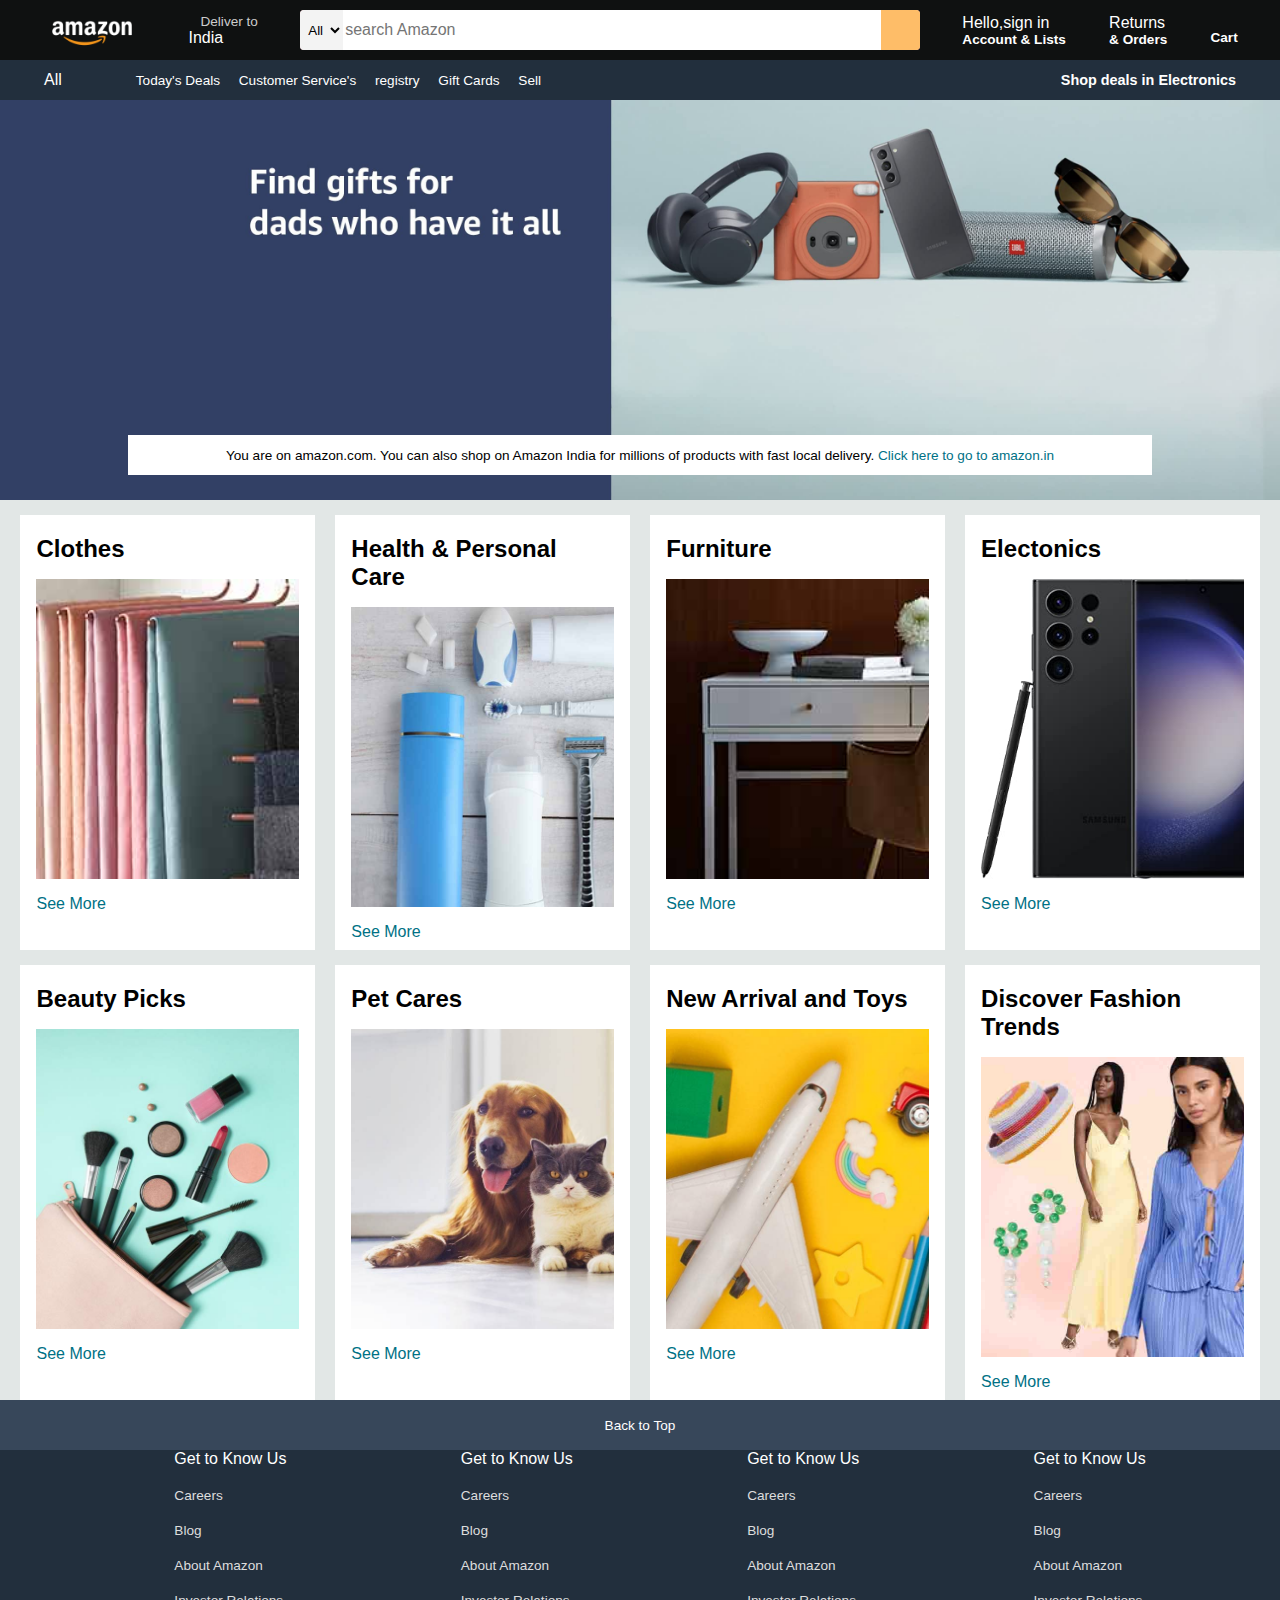
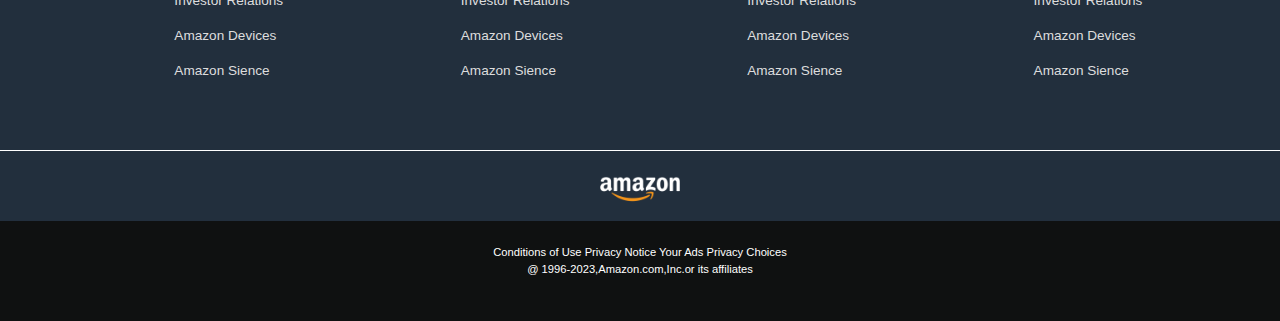
<file: projectHtml.html>
<!DOCTYPE html>
<html lang="en">
<head>
    <meta charset="UTF-8">
    <meta name="viewport" content="width=device-width, initial-scale=1.0">
    <title>Amazon</title>
    <link rel="stylesheet" href="https://cdnjs.cloudflare.com/ajax/libs/font-awesome/6.4.2/css/all.min.css" integrity="sha512-z3gLpd7yknf1YoNbCzqRKc4qyor8gaKU1qmn+CShxbuBusANI9QpRohGBreCFkKxLhei6S9CQXFEbbKuqLg0DA==" crossorigin="anonymous" referrerpolicy="no-referrer" />
    <link rel="stylesheet" href="projectcss.css">
</head>
<body>
    <header>
        <div class="navbar">
            <div class="nav-logo border">
                <div class="logo">
                   </div>
                </div>
            <div class="nav-address border">
                <p class="add-first">Deliver to</p>
                <div class="add-icon">
                    <i class="fa-solid fa-location-dot"></i>
                    <p class="add-second">India</p>
            </div>
            </div>
            <div class="nav-search">

                <select class="search-select">
                    <option>All</option>  
                </select>
                <input placeholder="search Amazon" class="search-input">
                <div class="search-icon">
                    <i class="fa-solid fa-magnifying-glass"></i>
                </div>
            </div>
        

        <div class="nav-signin border" >
            <p><span>Hello,sign in</span></p>
            <p class="nav-second"> Account & Lists</p>
        </div>
        <div class ="nav-returns border" >
            <p><span>Returns</span></p>
            <p class="nav-second"> & Orders</p>
        </div>
        <div class="nav-cart border"> 
            <i class="fa-solid fa-cart-shopping"></i>
            Cart
        </div>
    </div>
    <div class="panel">
        <div class="panel-all">
            <i class="fa-solid fa-bars"></i>
            All
        </div>
        <div class="panel-ops">
            <p>Today's Deals</p>
              <p> Customer Service's</p>  
               <p> registry</p>
                <p> Gift Cards</p>
               <p>Sell</p>
            
        </div>
        <div class="panel-deals"> 
            Shop deals in Electronics
        </div>
    </div>
    
    </header>
    <div class="hero-section">
        <div class="hero-message">
            <p>You are on amazon.com. You can also shop on Amazon India for millions of products with fast local delivery. <a>Click here to go to amazon.in</a>
            </p>
        </div>
    </div>
    <div class ="shop-section">
        <div class="box1 box">
            <div class="box-content">
                 <h2>Clothes</h2>
                <div class="box-image" style="background-image:url('box1_image.jpg');"></div>
                  <p>See More</p>
          
          </div>
        </div>
        <div class="box2 box">
            <div class="box-content"> <h2>Health & Personal Care</h2>
                <div class="box-image" style="background-image:url('box2_image.jpg');"></div>
                  <p>See More</p>
          
          </div></div>
        <div class="box3 box">
            <div class="box-content"> <h2>Furniture</h2>
                <div class="box-image" style="background-image:url('box3_image.jpg');"></div>
                  <p>See More</p>
          
          </div>
        </div>
        <div class="box4 box"><div class="box-content"> <h2>Electonics</h2>
            <div class="box-image" style="background-image:url('box4_image.jpg');"></div>
              <p>See More</p>
      
      </div>

        </div>
        
    </div><div class ="shop-section">
        <div class="box1 box">
            <div class="box-content"> <h2>Beauty Picks</h2>
                <div class="box-image" style="background-image:url('box5_image.jpg');"></div>
                  <p>See More</p>
          
          </div>
        </div>
        <div class="box2 box">
            <div class="box-content"> <h2>Pet Cares</h2>
                <div class="box-image" style="background-image:url('box6_image.jpg');"></div>
                  <p>See More</p>
          
          </div></div>
        <div class="box3 box">
            <div class="box-content"> <h2> New Arrival and Toys</h2>
                <div class="box-image" style="background-image:url('box7_image.jpg');"></div>
                  <p>See More</p>
          
          </div>
        </div>
        <div class="box4 box"><div class="box-content"> <h2>Discover Fashion Trends</h2>
            <div class="box-image" style="background-image:url('box8_image.jpg');"></div>
              <p>See More</p>
      
      </div>

        </div>
        
    </div>

<footer>
    <div class="foot-panel1">
        Back to Top
    </div>
    <div class="foot-panel2">
        <ul>
            <p>Get to Know Us</p>
            <a>Careers</a>
            <a>Blog</a>
            <a>About Amazon</a>
            <a>Investor Relations</a>
            <a>Amazon Devices</a>
            <a>Amazon Sience</a>
        </ul>

        <ul>
            <p>Get to Know Us</p>
            <a>Careers</a>
            <a>Blog</a>
            <a>About Amazon</a>
            <a>Investor Relations</a>
            <a>Amazon Devices</a>
            <a>Amazon Sience</a>
        </ul>
        

        <ul>
            <p>Get to Know Us</p>
            <a>Careers</a>
            <a>Blog</a>
            <a>About Amazon</a>
            <a>Investor Relations</a>
            <a>Amazon Devices</a>
            <a>Amazon Sience</a>
        </ul>


        <ul>
            <p>Get to Know Us</p>
            <a>Careers</a>
            <a>Blog</a>
            <a>About Amazon</a>
            <a>Investor Relations</a>
            <a>Amazon Devices</a>
            <a>Amazon Sience</a>
        </ul>
    </div>
    <div class="foot-panel3">
        <div class="logo">

        </div>
    </div>
    <div class="foot-panel4">
        <div class="pages">
            <a>Conditions of Use</a>
            <a>Privacy Notice</a>
            <a>Your Ads Privacy Choices</a>


        </div>
        <div class="Copyright">
            @ 1996-2023,Amazon.com,Inc.or its affiliates
        </div>
    </div>
</footer>

</body>
</html>
</file>
<file: projectcss.css>
*{
margin:0;
font-family:Arial;
border:border-box;

}
.navbar{
    height:60px;
    background-color:#0f1111;
    color:white;
    display: flex;
    align-items:center;
justify-content:space-evenly;

}
.nav-logo{
    height:50px;
    width:100px;

}
.logo{
    background-image: url("amazon_logo.png");
    background-size:cover;
    height:50px;
    width:100%;
}
.border{
    border:1.5px solid transparent;
}
.border:hover{
    border:1.5px solid white;

}
.add-first{
color:#CCCCCC;
font-size:0.85rem;
margin-left:15px;

}
.add-second{
font-size:1rem;
margin-left:3px;


}
.add-icon{
    display:flex;
    align-items:center;
}

/**box 3**/
.nav-search{
    display:flex;
    background-color:pink;
width:620px;
height:40px;
border-radius:4px;

}
.search-select{
    background-color:#f3f3f3;
    width:50px;
    text-align:center;
    border-top-left-radius: 4px;
border-bottom-left-radius:4px;
border:none;


}
.search-input{
    width:100%;
    font-size:1rem;
    border:none;

}
.search-icon{
    width:45px;
    display:flex;
    justify-content:center;
    align-items:center;
    font-size:1.2rem;

    background-color:#febd68;
    border-top-right-radius: 4px;
border-bottom-right-radius:4px;
color:#0f1111;

}
.nav-search:hover{
    border:2px solid orange;

}
/**box 4**/

.span{
    font-size:0.7rem;

}
.nav-second{
font-size:0.85rem;
font-weight:700;

}
/**box 6**/
.nav-cart i{
    font-size:35px;
    font-weight:700;
}
.nav-cart{
    font-size:0.85rem;
    font-weight:700;
}
/**panel**/
.panel{
    height:40px;
    background-color:#222f3d;
    display:flex;
    color:white;

    align-items:center;

    justify-content:space-evenly;

}
.panel-ops p{
    display:inline;
    margin-left:15px;

}
.panel-ops {
    width:70%;
    font-size:0.85rem;
    margin-left:15px;

}
.panel-deals{
    font-size:0.9rem;
    font-weight:700;

}
/** hero section**/
.hero-section{
    background-image:url("hero_image.jpg");
    background-size:cover;
     display:flex;
    height:400px;
    justify-content:center;
    align-items:flex-end;


}
.hero-message {
    background-color:white;
    color:black;
    height:40px;
    display:flex;
    align-items:center;
   justify-content:center;
   font-size:0.85rem;
width:80%;
margin-bottom:25px;


}
.hero-message a{
    color:#007185;

}
/** shop-section**/
.shop-section{
    display:flex;
    flex-wrap:wrap;
    justify-content:space-evenly;
    background-color:#e2e7e6;
    
    }
.box{
   /* border:2px solid black;*/
     background-color:white;
    height:400px;
    width:23%;
    padding:20px 0px 15px;
    margin-top:15px;

}
.box-image{
    height:300px;
    
    background-size:cover;
    margin-top:1rem;
    margin-bottom:1rem;

}
.box-content{
    margin-left:1rem;
    margin-right:1rem;
}
.box-content p{
    color:#007185;
    
}
.foot-panel1{
    background-color:#37475a;
    color:white;
    height:50px;
    display:flex;
    justify-content:center;
    align-items:center;
    font-size:0.850rem;


}
.foot-panel2{
    background-color:#222f3d;
    color:white;
    height:300px;
    display:flex;
     justify-content:space-evenly;
}
ul a{
    display:block;
    font-size:0.85rem;
    margin-top:20px;
    color:#dddddd;



}
.foot-panel3{
    background-color:#222f3d;
    color:white;
    border-top:0.5px solid white;
      height:70px;
   display:flex;
   justify-content:center;
   align-items:center;

}
.logo{
    background-image:url("amazon_logo.png");
    background-size:cover;
    height:50px;
    width:100px;
}
.foot-panel4{
    background-color:#0f1111;
    color:white;
    height:100px;
    text-align:center;
    font-size:0.7rem;

}
.pages{
  padding-top:25px;

    


}
.Copyright{
padding-top:5px;

}
</file>
